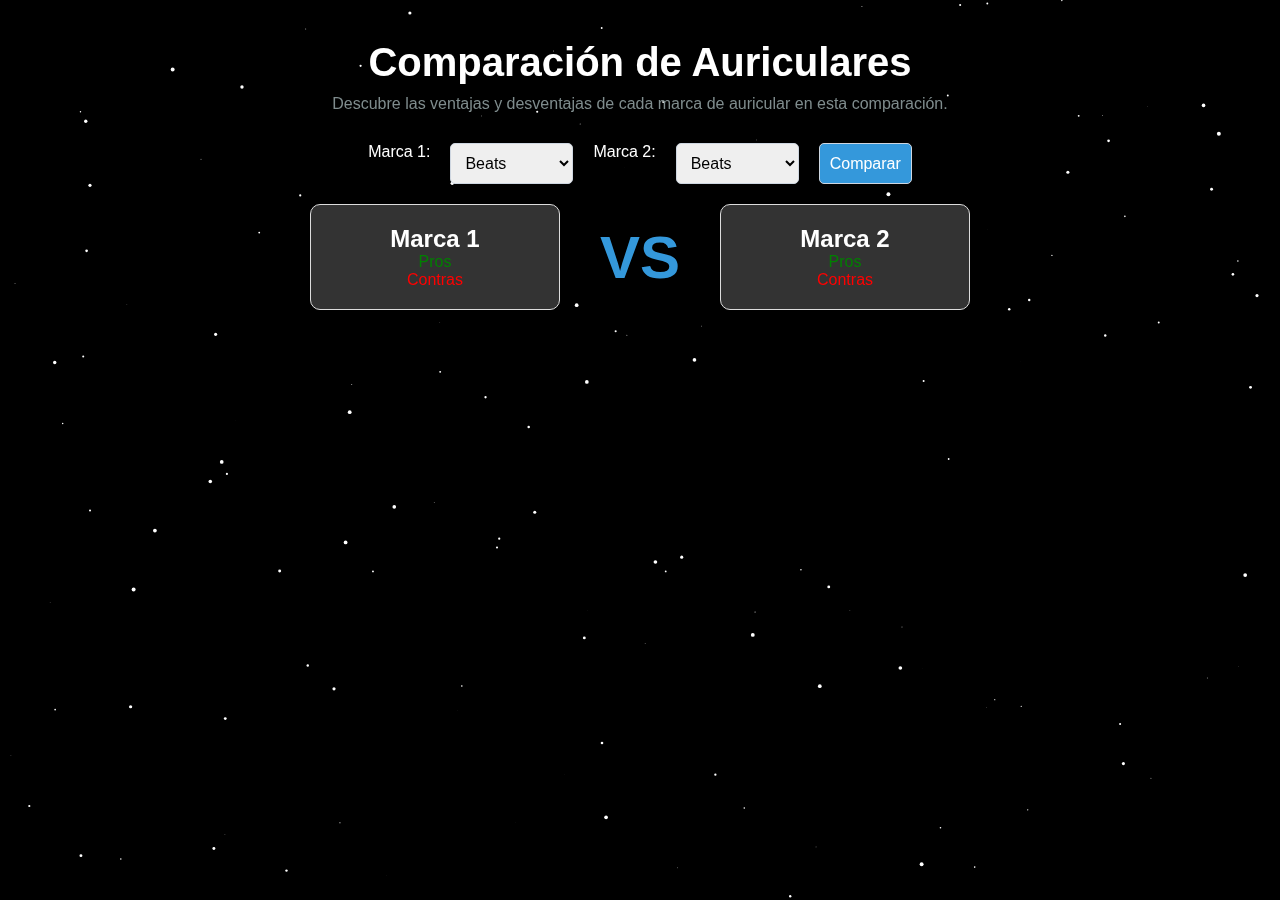
<file: index.html>
<!DOCTYPE html>
<html lang="es">
<head>
  <meta charset="UTF-8">
  <meta name="viewport" content="width=device-width, initial-scale=1.0">
  <title>Comparación de Auriculares</title>
  <link rel="stylesheet" href="Estilis.css">
</head>
<body>
  <!-- Canvas para la animación de estrellas -->
  <canvas id="starsCanvas"></canvas>

  <header>
    <h1>Comparación de Auriculares</h1>
    <p>Descubre las ventajas y desventajas de cada marca de auricular en esta comparación.</p>
  </header>

  <div class="comparison-container">
    <div class="brand-selection">
      <label for="brand1">Marca 1:</label>
      <select id="brand1">
        <option value="Beats">Beats</option>
        <option value="Apple">Apple</option>
        <option value="Sony">Sony</option>
        <option value="JBL">JBL</option>
        <option value="Sennheiser">Sennheiser</option>
        <option value="Xiaomi">Xiaomi</option>
        <option value="Samsung">Samsung</option>
        <option value="Huawei">Huawei</option>
      </select>

      <label for="brand2">Marca 2:</label>
      <select id="brand2">
        <option value="Beats">Beats</option>
        <option value="Apple">Apple</option>
        <option value="Sony">Sony</option>
        <option value="JBL">JBL</option>
        <option value="Sennheiser">Sennheiser</option>
        <option value="Xiaomi">Xiaomi</option>
        <option value="Samsung">Samsung</option>
        <option value="Huawei">Huawei</option>
      </select>

      <button onclick="compare()">Comparar</button>
    </div>

    <div class="comparison-result">
      <div class="brand" id="brand1Details">
        <h2 id="brand1Name">Marca 1</h2>
        <ul id="brand1Pros" class="pros"><li>Pros</li></ul>
        <ul id="brand1Cons" class="cons"><li>Contras</li></ul>
      </div>

      <div class="vs"><h2>VS</h2></div>

      <div class="brand" id="brand2Details">
        <h2 id="brand2Name">Marca 2</h2>
        <ul id="brand2Pros" class="pros"><li>Pros</li></ul>
        <ul id="brand2Cons" class="cons"><li>Contras</li></ul>
      </div>
    </div>
  </div>

  <script src="cosas.js"></script>
</body>
</html>
</file>
<file: Estilis.css>
/* Estilos generales */
* {
  box-sizing: border-box;
  margin: 0;
  padding: 0;
}

body {
  font-family: Arial, sans-serif;
  background-color: #000;
  color: #fff;
  text-align: center;
  padding: 20px;
}

/* Canvas de estrellas */
#starsCanvas {
  position: fixed;
  top: 0;
  left: 0;
  width: 100%;
  height: 100%;
  z-index: -1;
}

/* Encabezado */
header {
  margin-top: 20px;
  margin-bottom: 30px;
}

header h1 {
  font-size: 2.5em;
  color: #fff;
}

header p {
  color: #7f8c8d;
  margin-top: 10px;
}

/* Contenedor de comparación */
.comparison-container {
  display: flex;
  flex-direction: column;
  align-items: center;
}

.brand-selection {
  margin-bottom: 20px;
  display: flex;
  gap: 20px;
}

select, button {
  padding: 10px;
  font-size: 1em;
  border: 1px solid #ced6e0;
  border-radius: 5px;
  outline: none;
}

button {
  background-color: #3498db;
  color: #fff;
  cursor: pointer;
  transition: background-color 0.3s;
}

button:hover {
  background-color: #2980b9;
}

.comparison-result {
  display: flex;
  justify-content: center;
  align-items: center;
  gap: 40px;
}

.brand {
  width: 250px;
  border: 1px solid #ddd;
  border-radius: 10px;
  padding: 20px;
  background-color: #333;
  box-shadow: 0 4px 8px rgba(0, 0, 0, 0.1);
}

.vs {
  font-size: 2.5em;
  color: #3498db;
  font-weight: bold;
}

.pros, .cons {
  list-style: none;
  padding: 0;
}

.pros {
  color: green;
}

.cons {
  color: red;
}
</file>
